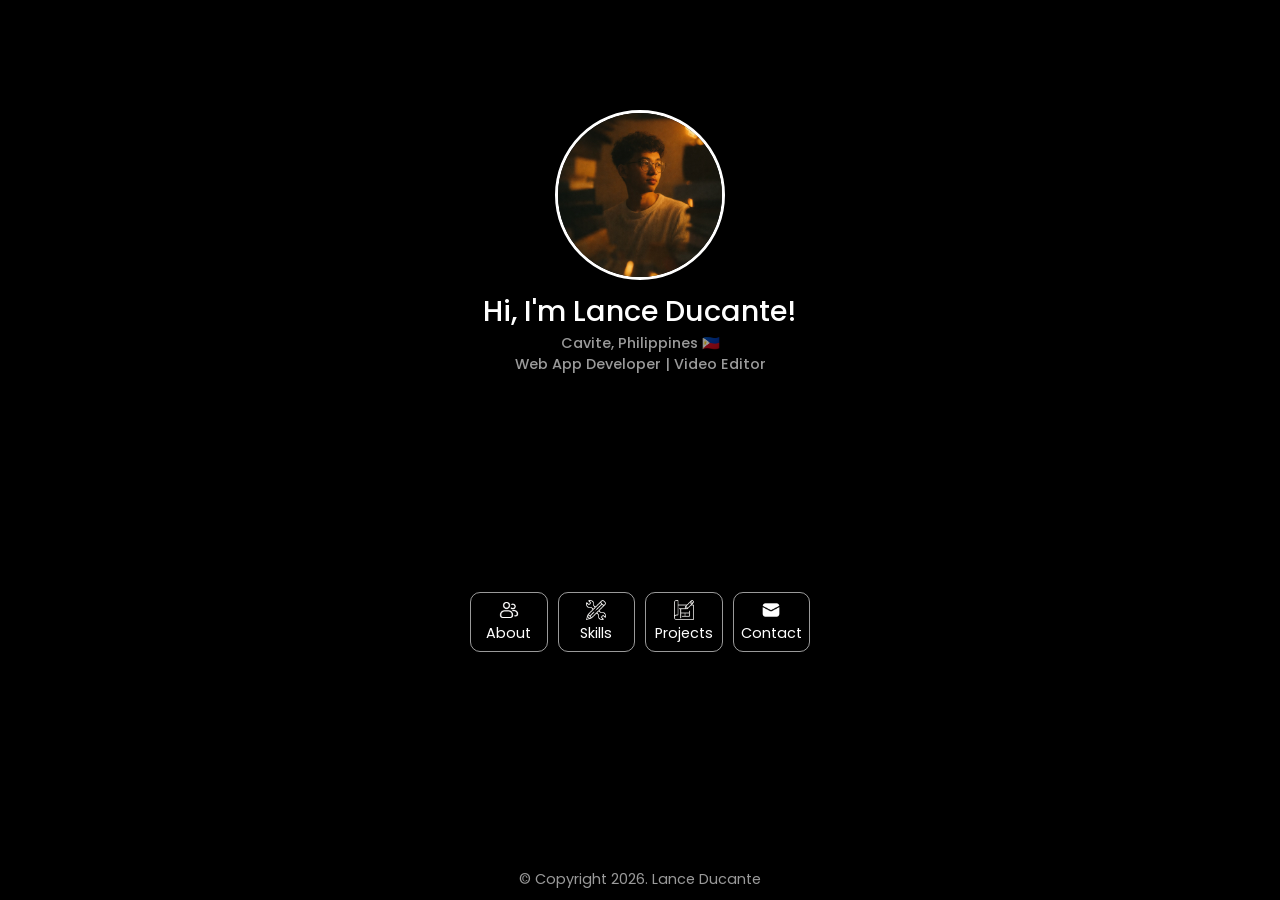
<file: index.html>
<!doctype html>
<html lang="en">
  <head>
    <meta charset="UTF-8" />
    <meta name="viewport" content="width=device-width, initial-scale=1.0" />
    <link rel="icon" href="./images/pfp.png" />
    <link rel="preconnect" href="https://fonts.googleapis.com" />
    <link rel="preconnect" href="https://fonts.gstatic.com" crossorigin />
    <link
      href="https://fonts.googleapis.com/css2?family=Poppins:ital,wght@0,100;0,200;0,300;0,400;0,500;0,600;0,700;0,800;0,900;1,100;1,200;1,300;1,400;1,500;1,600;1,700;1,800;1,900&display=swap"
      rel="stylesheet"
    />
    <link rel="stylesheet" href="style.css" />
    <title>Lance Ducante | Portfolio Website</title>
  </head>
  <body>
    <div class="home-page-container">
      <div class="profile-container">
        <img
          src="./images/pfp.png"
          alt="image/jpg"
          class="pfp-img"
          width="170px"
        />
        <div class="pfp-details">
          <h1>Hi, I'm Lance Ducante!</h1>
          <p>Cavite, Philippines 🇵🇭</p>
          <p>Web App Developer | Video Editor</p>
        </div>
      </div>

      <div class="nav-bar-container">
        <a href="./pages/about-me.html" class="nav-list" target="_blank">
          <img src="./icons/users.png" alt="image/icon" width="20px" />
          <p>About</p>
        </a>
        <a href="./pages/skills.html" class="nav-list" target="_blank">
          <img src="./icons/skills.png" alt="image/icon" width="20px" />
          <p>Skills</p>
        </a>
        <a href="./pages/projects.html" class="nav-list" target="_blank">
          <img src="./icons/projects.png" alt="image/icon" width="20px" />
          <p>Projects</p>
        </a>
        <a href="./pages/contact.html" class="nav-list" target="_blank">
          <img src="./icons/mail.png" alt="image/icon" width="20px" />
          <p>Contact</p>
        </a>
      </div>

      <footer>
        <p>&copy; Copyright 2026. Lance Ducante</p>
      </footer>
    </div>
  </body>
</html>
</file>
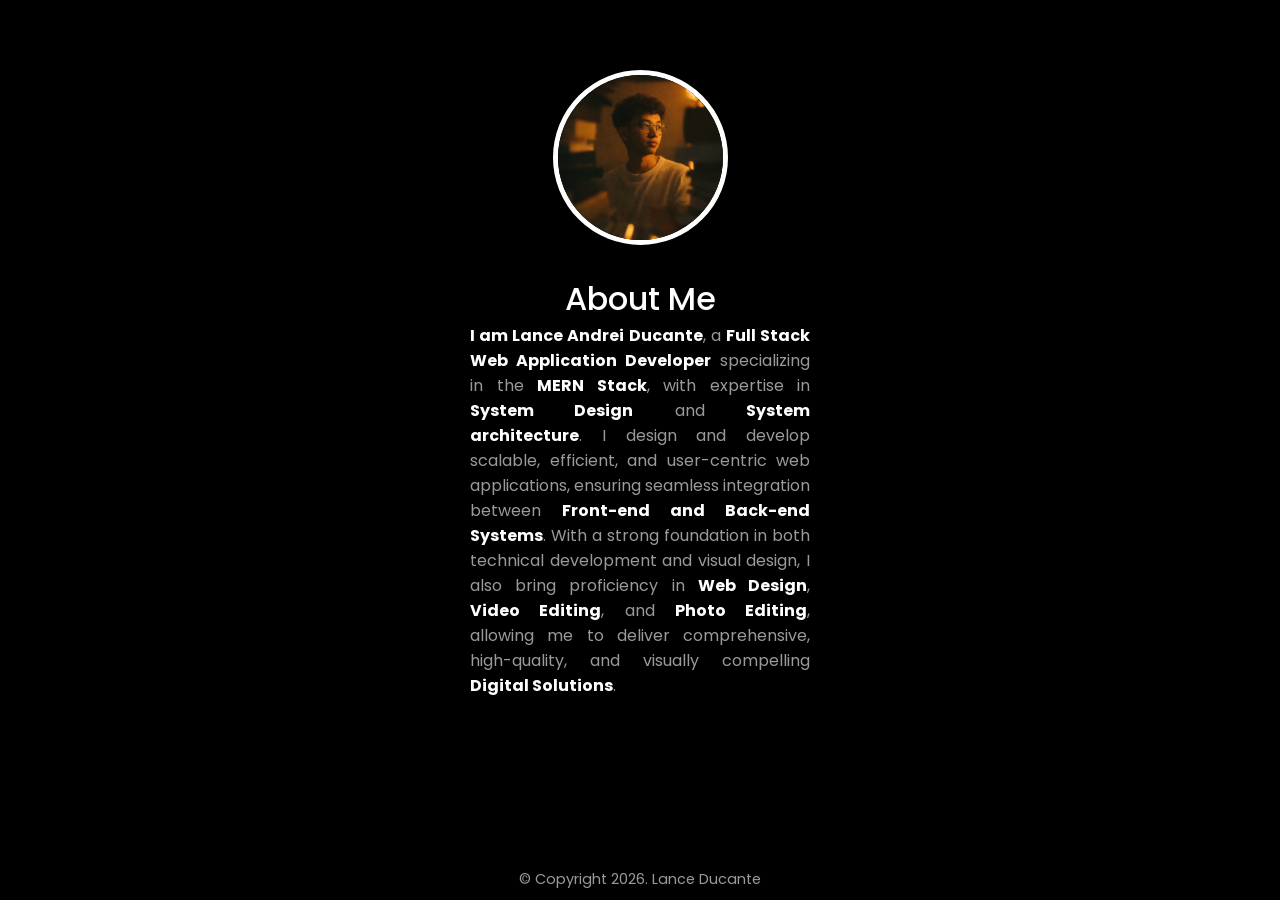
<file: pages/about-me.html>
<!doctype html>
<html lang="en">
  <head>
    <meta charset="UTF-8" />
    <meta name="viewport" content="width=device-width, initial-scale=1.0" />
    <link rel="icon" href="../images/pfp.png" />
    <link rel="preconnect" href="https://fonts.googleapis.com" />
    <link rel="preconnect" href="https://fonts.gstatic.com" crossorigin />
    <link
      href="https://fonts.googleapis.com/css2?family=Poppins:ital,wght@0,100;0,200;0,300;0,400;0,500;0,600;0,700;0,800;0,900;1,100;1,200;1,300;1,400;1,500;1,600;1,700;1,800;1,900&display=swap"
      rel="stylesheet"
    />
    <link rel="stylesheet" href="../styles/about-me.css" />
    <title>About Me</title>
  </head>
  <body>
    <div class="about-container">
      <img src="../images/pfp.png" alt="image/png" width="175px" />
      <div class="my-details">
        <h1>About Me</h1>
        <p>
          <b>I am Lance Andrei Ducante</b>, a
          <b>Full Stack Web Application Developer</b> specializing in the
          <b>MERN Stack</b>, with expertise in <b>System Design</b> and
          <b>System architecture</b>. I design and develop scalable, efficient,
          and user-centric web applications, ensuring seamless integration
          between <b>Front-end and Back-end Systems</b>. With a strong
          foundation in both technical development and visual design, I also
          bring proficiency in <b>Web Design</b>, <b>Video Editing</b>, and
          <b>Photo Editing</b>, allowing me to deliver comprehensive,
          high-quality, and visually compelling <b>Digital Solutions</b>.
        </p>
      </div>
      <p class="footer">&copy; Copyright 2026. Lance Ducante</p>
    </div>
  </body>
</html>
</file>
<file: style.css>
* {
  margin: 0;
  padding: 0;
  box-sizing: border-box;
}
:root {
  --primary-color: rgb(255, 255, 255);
  --secondary-color: rgba(255, 255, 255, 0.603);
}
.nav-list {
  text-decoration: none;
}
body {
  min-height: 100dvh;
  font-family: 'Poppins', sans-serif;
  background-color: #000000;
  display: flex;
  justify-content: center;
  align-items: center;
}
.home-page-container {
  min-height: 100dvh;
  width: 360px;
  display: flex;
  flex-direction: column;
  justify-content: space-between;
  padding: 10px;
}
.profile-container {
  margin-top: 100px;
  display: flex;
  flex-direction: column;
  justify-content: center;
  align-items: center;
  gap: 10px;
}
.pfp-img {
  border: 3px solid var(--primary-color);
  border-radius: 100%;
}
.pfp-details {
  text-align: center;
}
.pfp-details h1 {
  font-size: 1.8rem;
  font-weight: 500;
  color: var(--primary-color);
}
.pfp-details p {
  font-size: 0.9rem;
  font-weight: 500;
  color: var(--secondary-color);
}
.nav-bar-container {
  display: flex;
  justify-content: center;
  align-items: center;
  gap: 10px;
}
.nav-list {
  height: 60px;
  width: 90px;
  display: flex;
  flex-direction: column;
  justify-content: center;
  align-items: center;
  border: 1px solid var(--secondary-color);
  border-radius: 10px;
  gap: 3px;
  transition: 0.3s;
}
.nav-list p {
  font-size: 0.9rem;
  color: white;
}
.nav-list:hover {
  transform: scale(1.1);
  background-color: rgba(255, 255, 255, 0.192);
}
footer {
  text-align: center;
  color: var(--secondary-color);
  font-size: 0.9rem;
}
</file>
<file: styles/about-me.css>
* {
  margin: 0;
  padding: 0;
  box-sizing: border-box;
}
:root {
  --primary-color: rgb(255, 255, 255);
  --secondary-color: rgba(255, 255, 255, 0.603);
}
body {
  min-height: 100dvh;
  font-family: 'Poppins', sans-serif;
  background-color: #000000;
  display: flex;
  justify-content: center;
  align-items: center;
}
.about-container {
  min-height: 100dvh;
  width: 360px;
  color: var(--primary-color);
  display: flex;
  justify-content: center;
  align-items: center;
  flex-direction: column;
  gap: 30px;
  padding: 10px;
}
.about-container img {
  margin-top: 60px;
  border: 5px solid white;
  border-radius: 100%;
}
.about-container h1 {
  text-align: center;
  font-weight: 500;
}
.about-container p {
  color: var(--secondary-color);
  text-align: justify;
  font-weight: 400;
}
.about-container p b {
  color: var(--primary-color);
}
.footer {
  margin-top: auto;
  font-size: 0.9rem;
}
</file>
